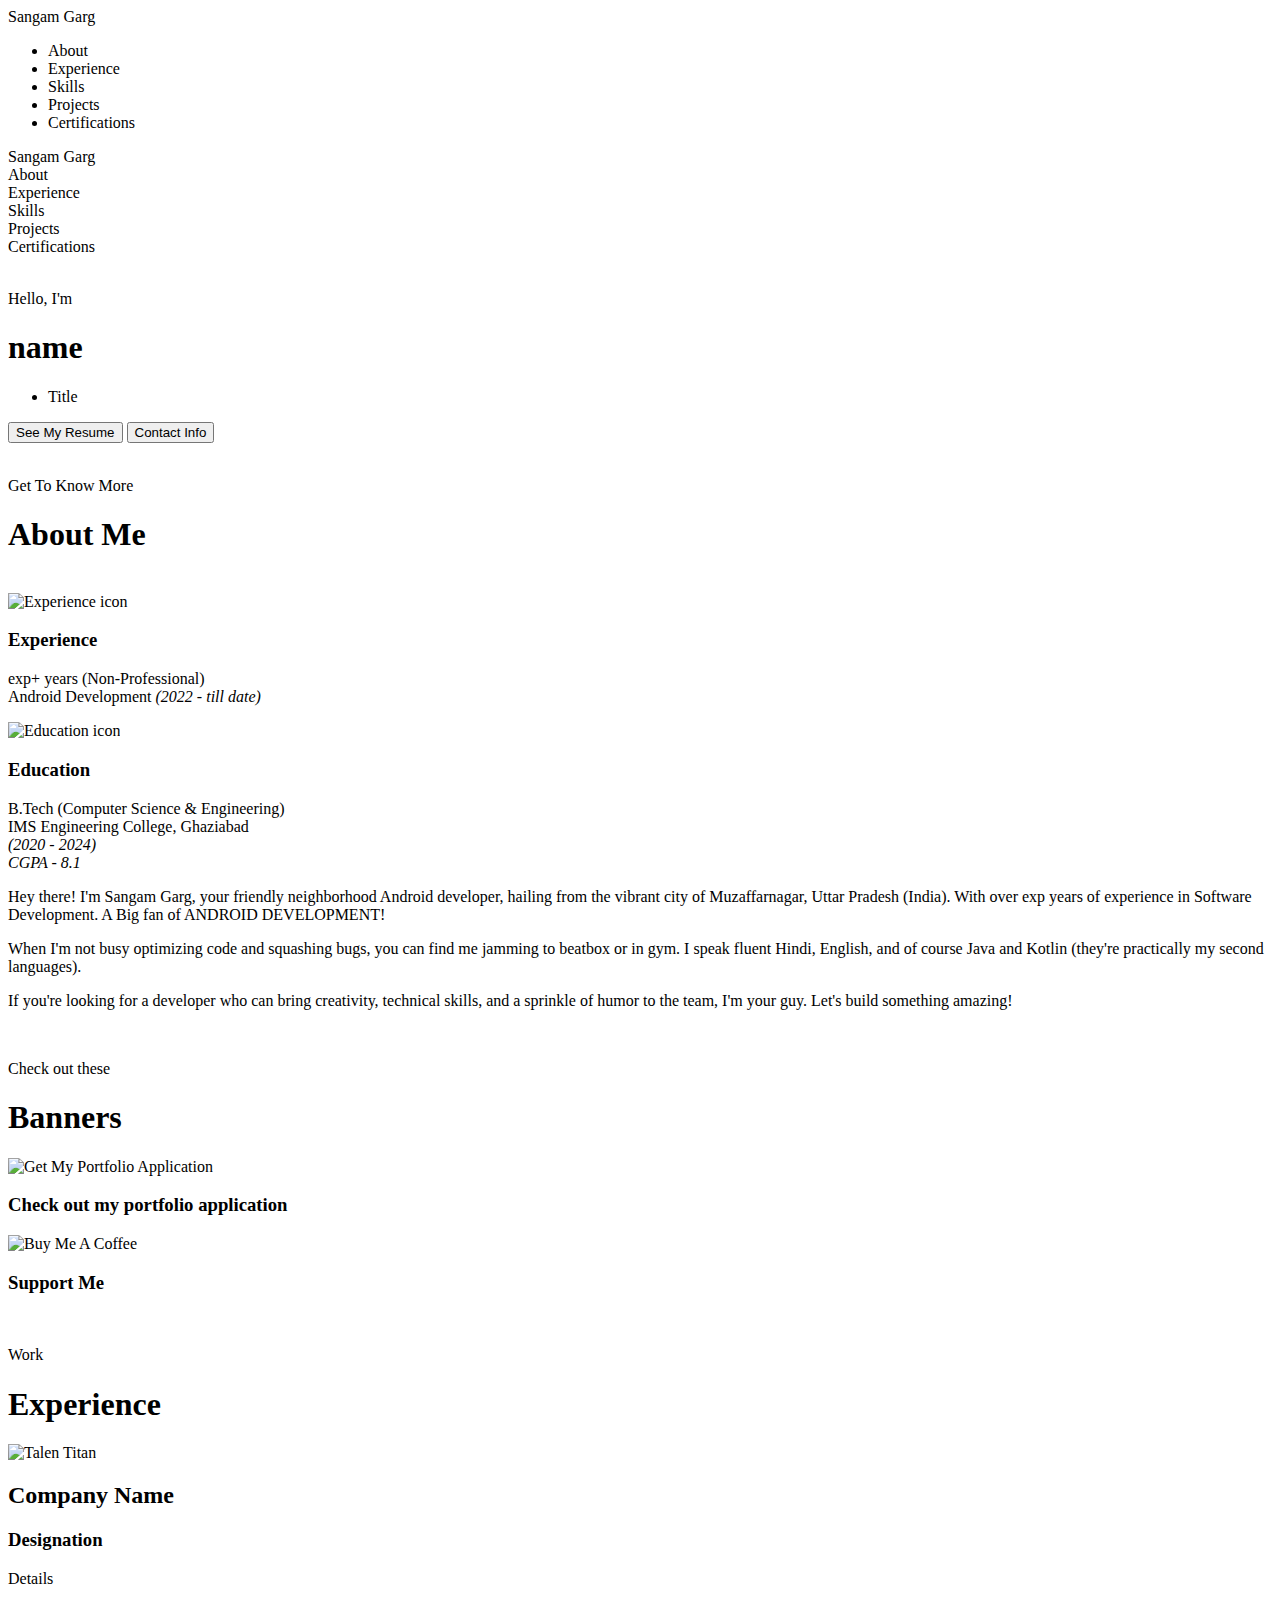
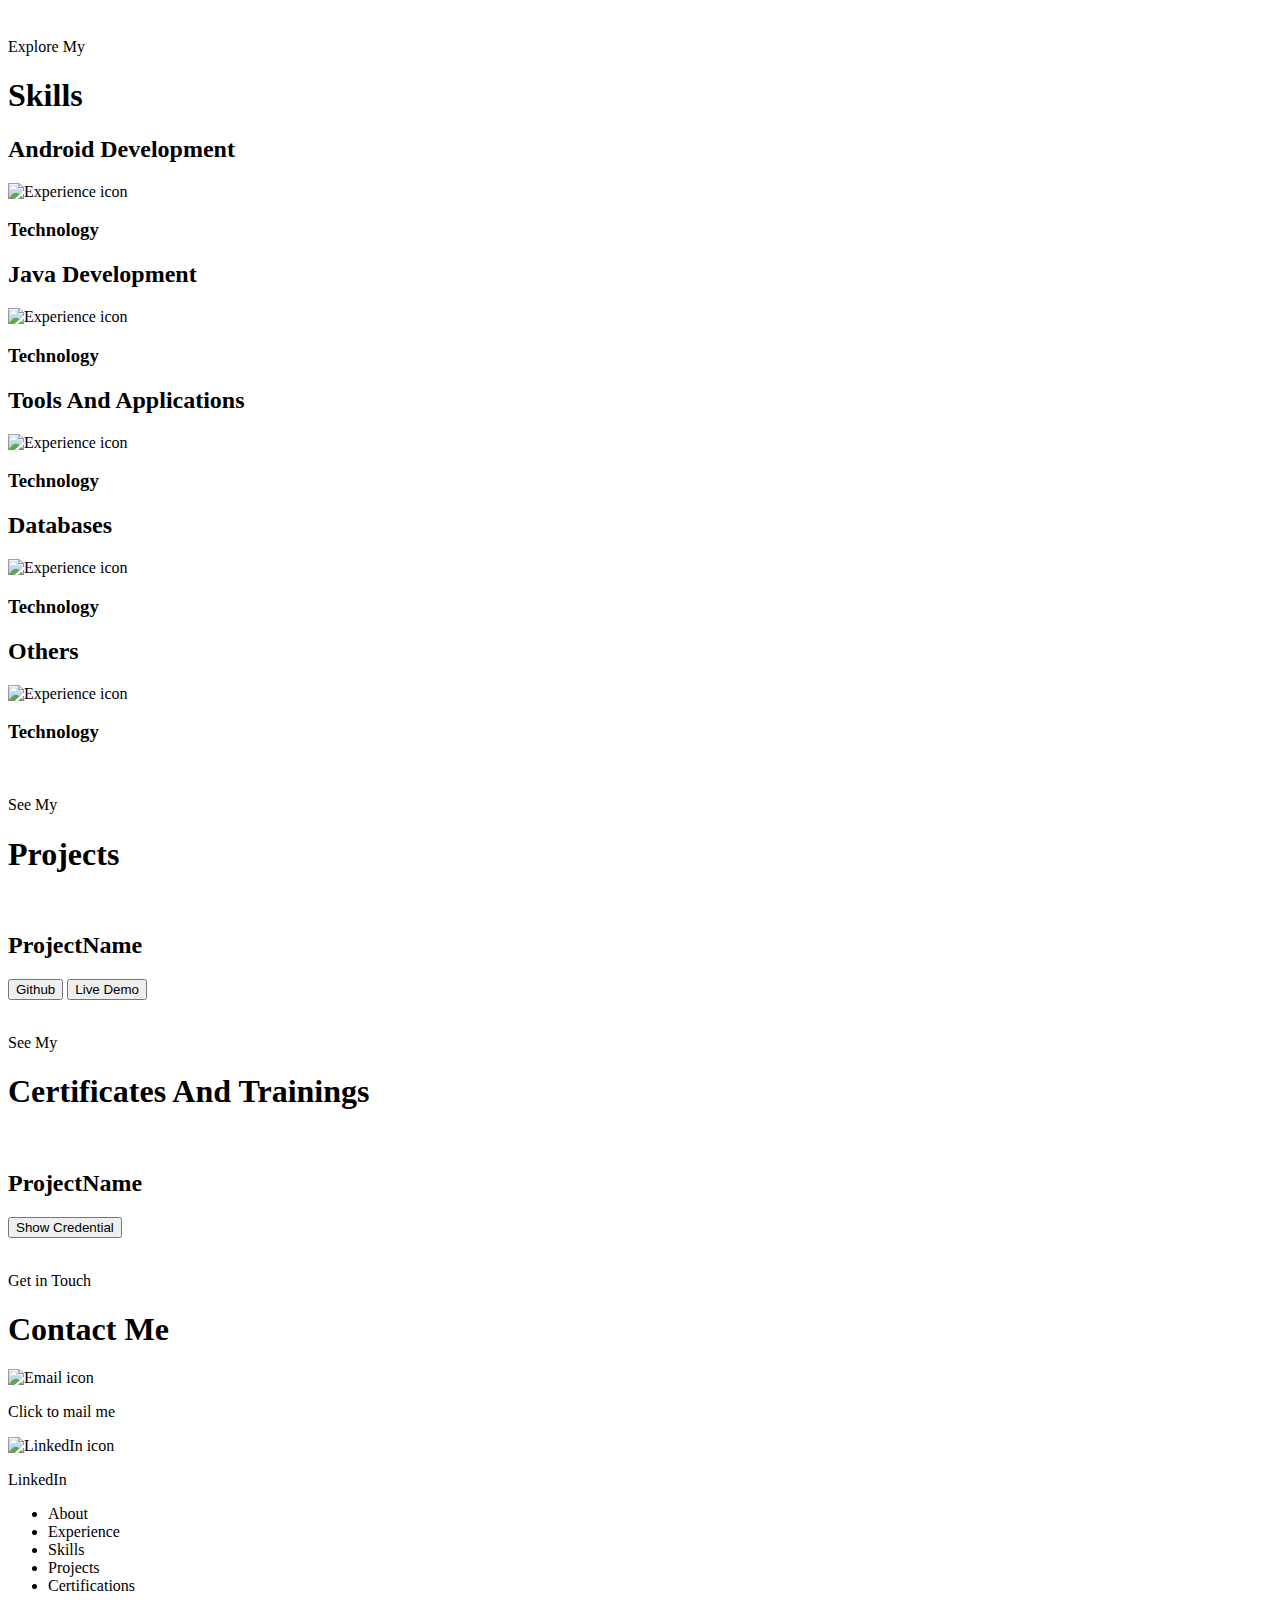
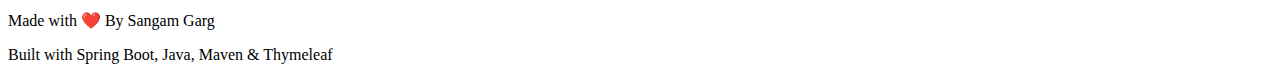
<file: src/main/resources/templates/index.html>
<!DOCTYPE html>
<html xmlns:th="http://www.thymeleaf.org">
<head>
    <meta charset="UTF-8"/>
    <meta http-equiv="X-UA-Compatible" content="IE=edge"/>
    <meta name="viewport" content="width=device-width, initial-scale=1.0"/>
    <title>Sangam's Portfolio</title>
    <link rel="stylesheet" th:href="@{/css/style.css}"/>
    <link rel="stylesheet" th:href="@{/css/mediaqueries.css}"/>
    <script th:src="@{./js/card.js}" defer></script>
    <!-- Fontawesome Link for Icons -->
    <link rel="stylesheet" th:href="@{https://cdnjs.cloudflare.com/ajax/libs/font-awesome/6.3.0/css/all.min.css}">

</head>
<body>
<nav id="desktop-nav">
    <div class="logo">Sangam Garg</div>
    <div>
        <ul class="nav-links">
            <li><a th:href="@{#about}">About</a></li>
            <li><a th:href="@{#experience}">Experience</a></li>
            <li><a th:href="@{#skills}">Skills</a></li>
            <li><a th:href="@{#projects}">Projects</a></li>
            <li><a th:href="@{#certificates}">Certifications</a></li>
        </ul>
    </div>
</nav>
<nav id="hamburger-nav">
    <div class="logo">Sangam Garg</div>
    <div class="hamburger-menu">
        <div class="hamburger-icon" th:onclick="toggleMenu()">
            <span></span>
            <span></span>
            <span></span>
        </div>
        <div class="menu-links">
            <li><a th:href="@{#about}" th:onclick="toggleMenu()">About</a></li>
            <li><a th:href="@{#experience}" th:onclick="toggleMenu()">Experience</a></li>
            <li><a th:href="@{#skills}" th:onclick="toggleMenu()">Skills</a></li>
            <li><a th:href="@{#projects}" th:onclick="toggleMenu()">Projects</a></li>
            <li><a th:href="@{#certificates}" th:onclick="toggleMenu()">Certifications</a></li>
        </div>
    </div>
</nav>
<section id="profile">
    <div class="section__pic-container">
        <img th:src="@{${profilepic}}" th:alt="${myName}"/>
    </div>
    <div class="section__text">
        <p class="section__text__p1">Hello, I'm</p>
        <h1 class="title" th:text="${myName}">name</h1>

        <div class="animated-text">
            <ul class="sec-texts">
                <li th:each="title : ${titles}"><span th:utext="${title}">Title</span></li>
            </ul>
        </div>


        <div class="btn-container">
            <a th:href="@{${resumegoogle}}" th:target="_blank">
                <button class="btn btn-color-2">
                    See My Resume
                </button>
            </a>
            <!--            <a href="/file/sangam-resume.pdf" download>-->
            <!--                <button class="btn btn-color-2">-->
            <!--                    Download Resume-->
            <!--                </button>-->
            <!--            </a>-->
            <button class="btn btn-color-1" th:onclick="@{location.href='./#contact'}">
                Contact Info
            </button>
        </div>
        <div id="socials-container">
            <a th:each="media : ${social}" th:href="@{${media.onClickAction}}" th:target="_blank">
                <img
                        th:src="@{${media.assetUrl}}"
                        th:alt="${media.altName}"
                        class="icon"
                />
            </a>
        </div>
    </div>
</section>

<section id="about">
    <p class="section__text__p1">Get To Know More</p>
    <h1 class="title">About Me</h1>
    <div class="section-container">
        <div class="section__pic-container">
            <img
                    th:src="@{${aboutpic}}"
                    th:alt="${myName}"
                    class="about-pic"
            />
        </div>
        <div class="about-details-container">
            <div class="about-containers">
                <div class="details-container">
                    <img
                            th:src="@{${experience}}"
                            alt="Experience icon"
                            class="icon"
                    />
                    <h3>Experience</h3>
                    <p><span th:text="${myExpInYear}">exp</span>+ years (Non-Professional)<br/>Android Development <em>
                        (2022 - till
                        date)</em></p>
                </div>
                <div class="details-container">
                    <img
                            th:src="@{${education}}"
                            alt="Education icon"
                            class="icon"
                    />
                    <h3>Education</h3>
                    <p>B.Tech (Computer Science & Engineering) <br/>IMS Engineering College, Ghaziabad <em> <br/>(2020 -
                        2024)</em> <em><br/> CGPA
                        - 8.1</em></p>
                </div>
            </div>
            <div class="text-container">
                <p>
                    Hey there! I'm Sangam Garg, your friendly neighborhood Android developer, hailing from the vibrant
                    city of Muzaffarnagar, Uttar Pradesh (India). With over <span th:text="${myExpInYear}">exp</span>
                    years of experience in Software Development. A Big fan of ANDROID DEVELOPMENT!
                </p>
                <p>
                    When I'm not busy optimizing code and squashing bugs, you can find me jamming to beatbox or in gym.
                    I speak fluent Hindi, English, and of course Java and Kotlin (they're practically my second
                    languages).
                </p>

                <p>If you're looking for a developer who can bring creativity, technical skills, and a sprinkle of
                    humor to the team, I'm your guy. Let's build something amazing!
                </p>
            </div>
        </div>
    </div>
    <img
            th:src="@{${arrow.assetUrl}}"
            th:alt="${arrow.altName}"
            class="icon arrow"
            th:onclick="@{location.href='./#'}"
    />
</section>
<section id="portfolio">
    <p class="section__text__p1">Check out these</p>
    <h1 class="title">Banners</h1>
    <div class="experience-details-container">
        <div class="about-containers">
            <div class="details-container">
                <div class="article-container">
                    <a th:href="@{${portfolio}}" th:target="_blank" class="banner-link">
                        <img class="poc_banner" th:src="@{${banner}}" alt="Get My Portfolio Application"/>
                    </a>
                    <h3>Check out my portfolio application</h3>
                </div>
            </div>
            <div class="details-container">
                <div class="article-container">
                    <a th:href="@{${coffee}}" th:target="_blank" class="banner-link">
                        <img class="poc_banner" th:src="@{${coffeeAsset}}" alt="Buy Me A Coffee"/>
                    </a>
                    <h3>Support Me</h3>
                </div>
            </div>
        </div>
    </div>

    <!--    <div class="youtube-wrapper">-->
    <!--        <div class="details-container">-->
    <!--            &lt;!&ndash; First Banner &ndash;&gt;-->
    <!--            <a th:href="@{${portfolio}}" th:target="_blank" class="banner-link">-->
    <!--                <img class="poc_banner" th:src="@{${banner}}" alt="Get My Portfolio Application"/>-->
    <!--            </a>-->

    <!--            &lt;!&ndash; Second Banner &ndash;&gt;-->
    <!--            <a th:href="@{${coffee}}" th:target="_blank" class="banner-link">-->
    <!--                <img class="poc_banner" th:src="@{${coffeeAsset}}" alt="Buy Me A Coffee"/>-->
    <!--            </a>-->
    <!--        </div>-->
    <!--    </div>-->

    <img
            th:src="@{${arrow.assetUrl}}"
            th:alt="${arrow.altName}"
            class="icon arrow"
            th:onclick="@{location.href='./#'}"
    />
</section>
<section id="experience">
    <p class="section__text__p1">Work</p>
    <h1 class="title">Experience</h1>


    <div class="experience-details-container">
        <div class="about-containers">
            <div class="details-container">
                <div th:each="work : ${workExperience}">
                    <img th:src="@{${work.assetUrl}}" th:alt="${work.altName}" alt="Talen Titan"
                         style="width:200px; height:auto;"/>
                    <div>
                        <h2 th:text="${work.company}">Company Name</h2>
                        <h3 th:text="${work.designation}">Designation</h3>
                        <p th:text="${work.details}">Details</p>
                    </div>
                </div>
            </div>
        </div>
    </div>
    </div>

    <!--        <div class="client-wrapper">-->
    <!--            <i id="left" class="fa-solid fa-angle-left"></i>-->
    <!--            <ul class="carousel">-->
    <!--                <li class="card" th:each="work : ${workExperience}">-->
    <!--                    <div class="img"><img th:src="@{${work.assetUrl}}" th:alt="${work.altName}"-->
    <!--                                          draggable="true"></div>-->
    <!--                    <h2 th:text="${work.company}">Company Name</h2>-->
    <!--                    <span th:text="${work.designation}">Designation</span>-->
    <!--                </li>-->
    <!--            </ul>-->
    <!--            <i id="right" class="fa-solid fa-angle-right"></i>-->
    <!--        </div>-->

    <img
            th:src="@{${arrow.assetUrl}}"
            th:alt="${arrow.altName}"
            class="icon arrow"
            th:onclick="@{location.href='./#'}"
    />
</section>

<section id="skills">
    <p class="section__text__p1">Explore My</p>
    <h1 class="title">Skills</h1>
    <div class="experience-details-container">
        <div class="about-containers">
            <div class="details-container">
                <h2 class="experience-sub-title">Android Development</h2>
                <div class="article-container">
                    <article th:each="exp : ${android}">
                        <img
                                th:src="@{${checkmark}}"
                                alt="Experience icon"
                                class="icon"
                        />
                        <div>
                            <h3 th:text="${exp.technology}">Technology</h3>
                            <!--                            <p th:text="${exp.expLevel}">Experience</p>-->
                        </div>
                    </article>
                </div>
            </div>
            <div class="details-container">
                <h2 class="experience-sub-title">Java Development</h2>
                <div class="article-container">
                    <article th:each="exp : ${java}">
                        <img
                                th:src="@{${checkmark}}"
                                alt="Experience icon"
                                class="icon"
                        />
                        <div>
                            <h3 th:text="${exp.technology}">Technology</h3>
                            <!--                            <p th:text="${exp.expLevel}">Experience</p>-->
                        </div>
                    </article>
                </div>
            </div>
        </div>

        <div class="about-containers">
            <div class="details-container">
                <h2 class="experience-sub-title">Tools And Applications</h2>
                <div class="article-container">
                    <article th:each="exp : ${tools}">
                        <img
                                th:src="@{${checkmark}}"
                                alt="Experience icon"
                                class="icon"
                        />
                        <div>
                            <h3 th:text="${exp.technology}">Technology</h3>
                            <!--                            <p th:text="${exp.expLevel}">Experience</p>-->
                        </div>
                    </article>
                </div>
            </div>
        </div>

        <div class="about-containers">
            <div class="details-container">
                <h2 class="experience-sub-title">Databases</h2>
                <div class="article-container">
                    <article th:each="exp : ${database}">
                        <img
                                th:src="@{${checkmark}}"
                                alt="Experience icon"
                                class="icon"
                        />
                        <div>
                            <h3 th:text="${exp.technology}">Technology</h3>
                            <!--                            <p th:text="${exp.expLevel}">Experience</p>-->
                        </div>
                    </article>
                </div>
            </div>
            <div class="details-container">
                <h2 class="experience-sub-title">Others</h2>
                <div class="article-container">
                    <article th:each="exp : ${others}">
                        <img
                                th:src="@{${checkmark}}"
                                alt="Experience icon"
                                class="icon"
                        />
                        <div>
                            <h3 th:text="${exp.technology}">Technology</h3>
                            <!--                            <p th:text="${exp.expLevel}">Experience</p>-->
                        </div>
                    </article>
                </div>
            </div>
        </div>
    </div>
    <img
            th:src="@{${arrow.assetUrl}}"
            th:alt="${arrow.altName}"
            class="icon arrow"
            th:onclick="@{location.href='./#'}"
    />
</section>

<section id="projects">
    <p class="section__text__p1">See My</p>
    <h1 class="title">Projects</h1>
    <div class="experience-details-container">
        <div class="about-containers">
            <div class="details-container color-container" th:each="project : ${projects}">
                <div class="article-container">
                    <img
                            th:src="@{${project.assetUrl}}"
                            th:alt="${project.altName}"
                            class="project-img"
                    />
                </div>
                <h2 class="experience-sub-title project-title" th:text="${project.projectName}">ProjectName</h2>
                <div class="btn-container">
                    <a th:href="${project.onGithubClickAction}" th:target="_blank">
                        <button class="btn btn-color-2 project-btn">
                            Github
                        </button>
                    </a>
                    <a th:href="${project.onLiveDemoClickAction}" th:target="_blank">
                        <button class="btn btn-color-2 project-btn">
                            Live Demo
                        </button>
                    </a>
                </div>
            </div>
        </div>
    </div>
    <img
            th:src="@{${arrow.assetUrl}}"
            th:alt="${arrow.altName}"
            class="icon arrow"
            th:onclick="@{location.href='./#'}"
    />
</section>

<section id="certificates">
    <p class="section__text__p1">See My</p>
    <h1 class="title">Certificates And Trainings</h1>
    <div class="experience-details-container">
        <div class="about-containers">
            <div class="details-container color-container" th:each="certificate : ${certificates}">
                <div class="article-container">
                    <img
                            th:src="@{${certificate.assetUrl}}"
                            th:alt="${certificate.altName}"
                            class="project-img"
                    />
                </div>
                <h2 class="experience-sub-title project-title" th:text="${certificate.projectName}">ProjectName</h2>
                <div class="btn-container">
                    <a th:href="${certificate.onCredentialClickAction}" th:target="_blank">
                        <button class="btn btn-color-2 project-btn">
                            Show Credential
                        </button>
                    </a>
                    <!--                    <a th:href="${project.onLiveDemoClickAction}" th:target="_blank">-->
                    <!--                        <button class="btn btn-color-2 project-btn">-->
                    <!--                            Live Demo-->
                    <!--                        </button>-->
                    <!--                    </a>-->
                </div>
            </div>
        </div>
    </div>
    <img
            th:src="@{${arrow.assetUrl}}"
            th:alt="${arrow.altName}"
            class="icon arrow"
            th:onclick="@{location.href='./#'}"
    />
</section>


<section id="contact">
    <p class="section__text__p1">Get in Touch</p>
    <h1 class="title">Contact Me</h1>
    <div class="contact-info-upper-container">
        <div class="contact-info-container">
            <img
                    th:src="@{${email}}"
                    alt="Email icon"
                    class="icon contact-icon email-icon"
            />
            <!--            <p><a th:href="@{${mailtoemail}}" th:target="_blank" th:text="${myEmail}">email</a></p>-->
            <p><a th:href="@{/contact}" th:target="_blank" th:text="${myEmail}">Click to mail me</a></p>
        </div>
        <div class="contact-info-container">
            <img
                    th:src="@{/assets/linkedin.png}"
                    alt="LinkedIn icon"
                    class="icon contact-icon"
            />
            <p><a th:href="@{${linkedin}}" th:target="_blank">LinkedIn</a></p>
        </div>
    </div>
</section>
<footer>
    <nav>
        <div class="nav-links-container">
            <ul class="nav-links">
                <li><a th:href="@{./#about}">About</a></li>
                <li><a th:href="@{./#experience}">Experience</a></li>
                <li><a th:href="@{./#skills}">Skills</a></li>
                <li><a th:href="@{./#projects}">Projects</a></li>
                <li><a th:href="@{./#certificates}">Certifications</a></li>
            </ul>
        </div>
    </nav>
    <p>Made with ❤️ By Sangam Garg</p>
    <p>Built with Spring Boot, Java, Maven & Thymeleaf</p>

</footer>
<script type="text/javascript" th:src="@{/js/script.js}"></script>
</body>
</html>
</file>
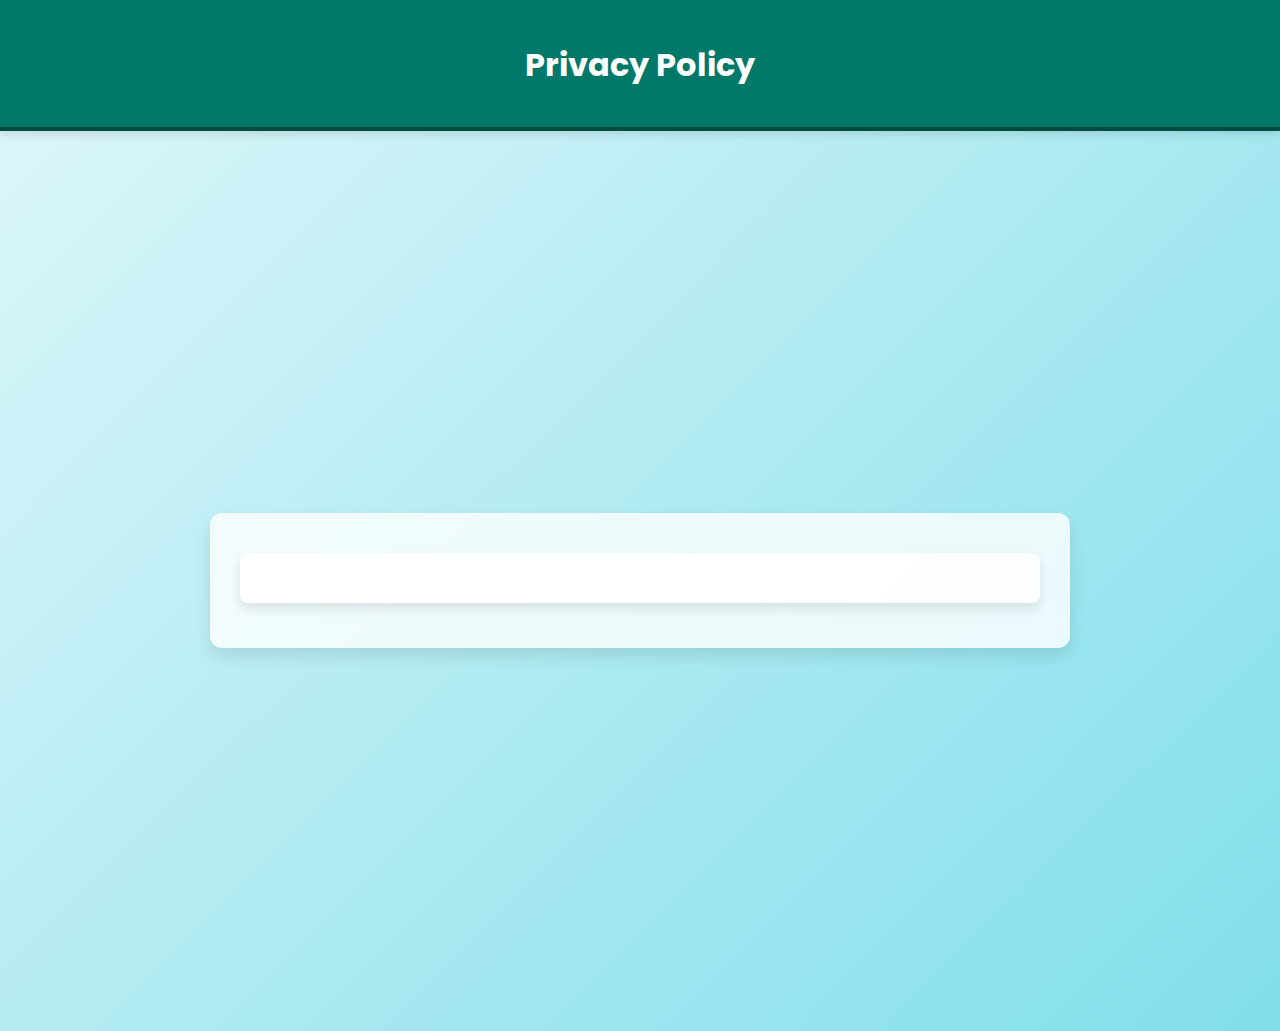
<file: src/main/resources/templates/privacyPolicy.html>
<!DOCTYPE html>
<html lang="en" xmlns:th="https://www.thymeleaf.org">
<head>
    <meta charset="UTF-8">
    <meta name="viewport" content="width=device-width, initial-scale=1.0">
    <title>Privacy Policy</title>
    <link rel="stylesheet" href="https://cdnjs.cloudflare.com/ajax/libs/animate.css/4.1.1/animate.min.css">
    <link rel="stylesheet" href="https://fonts.googleapis.com/css2?family=Poppins:wght@300;400;600&display=swap">
    <style>
        body {
            font-family: 'Poppins', sans-serif;
            margin: 0;
            padding: 0;
            background: linear-gradient(135deg, #e0f7fa, #80deea);
            color: #333;
        }
        .header {
            background: #00796b;
            color: #fff;
            padding: 20px;
            text-align: center;
            box-shadow: 0 4px 8px rgba(0, 0, 0, 0.1);
            position: relative;
        }
        .header::after {
            content: '';
            position: absolute;
            left: 0;
            bottom: 0;
            width: 100%;
            height: 4px;
            background: #004d40;
        }
        .content {
            display: flex;
            justify-content: center;
            align-items: center;
            padding: 40px 20px;
            min-height: calc(100vh - 80px);
            flex-direction: column;
        }
        .box {
            width: 90%;
            max-width: 800px;
            padding: 30px;
            text-align: center;
            position: relative;
            background: rgba(255, 255, 255, 0.8); /* semi-transparent white background */
            border-radius: 12px;
            box-shadow: 0 8px 16px rgba(0, 0, 0, 0.1);
            animation: fadeInUp 1s;
        }
        .box h1 {
            font-size: 36px;
            margin-bottom: 20px;
            color: #00796b;
            font-weight: 700;
        }
        .box p {
            font-size: 18px;
            line-height: 1.8;
            margin: 10px 0;
            color: #555;
            text-align: left; /* Left align text for better readability */
        }
        .faq-header {
            margin: 30px 0;
            font-size: 28px;
            color: #00796b;
            font-weight: 700;
            text-align: left;
        }
        .faq-item {
            background: rgba(255, 255, 255, 0.9); /* semi-transparent white background */
            margin-bottom: 15px;
            border-radius: 8px;
            overflow: hidden;
            box-shadow: 0 6px 12px rgba(0, 0, 0, 0.1);
            text-align: left;
            padding: 20px;
        }
        .faq-question {
            font-size: 20px;
            color: #333;
            font-weight: 600; /* Bold text for the question */
            margin-bottom: 10px;
        }
        .faq-answer {
            font-size: 18px;
            color: #555;
        }
        @keyframes fadeInUp {
            0% {
                opacity: 0;
                transform: translateY(20px);
            }
            100% {
                opacity: 1;
                transform: translateY(0);
            }
        }
        @media (max-width: 768px) {
            .content {
                padding: 20px;
            }
            .box {
                width: 100%;
                padding: 20px;
            }
            .faq-question {
                font-size: 18px;
            }
        }
    </style>
</head>
<body>
<div class="header">
    <h1>Privacy Policy</h1>
</div>
<div class="content">
    <div class="box">
        <p th:text="${privacyPolicy.privacyPolicyText}"></p>
        <div th:each="faq : ${privacyPolicy.privacyPolicyQuestions}" class="faq-item">
            <div class="faq-question">
                <span th:text="${faq.questions}"></span>
            </div>
            <div class="faq-answer">
                <p th:text="${faq.answers}"></p>
            </div>
        </div>
    </div>
</div>
</body>
</html>
</file>
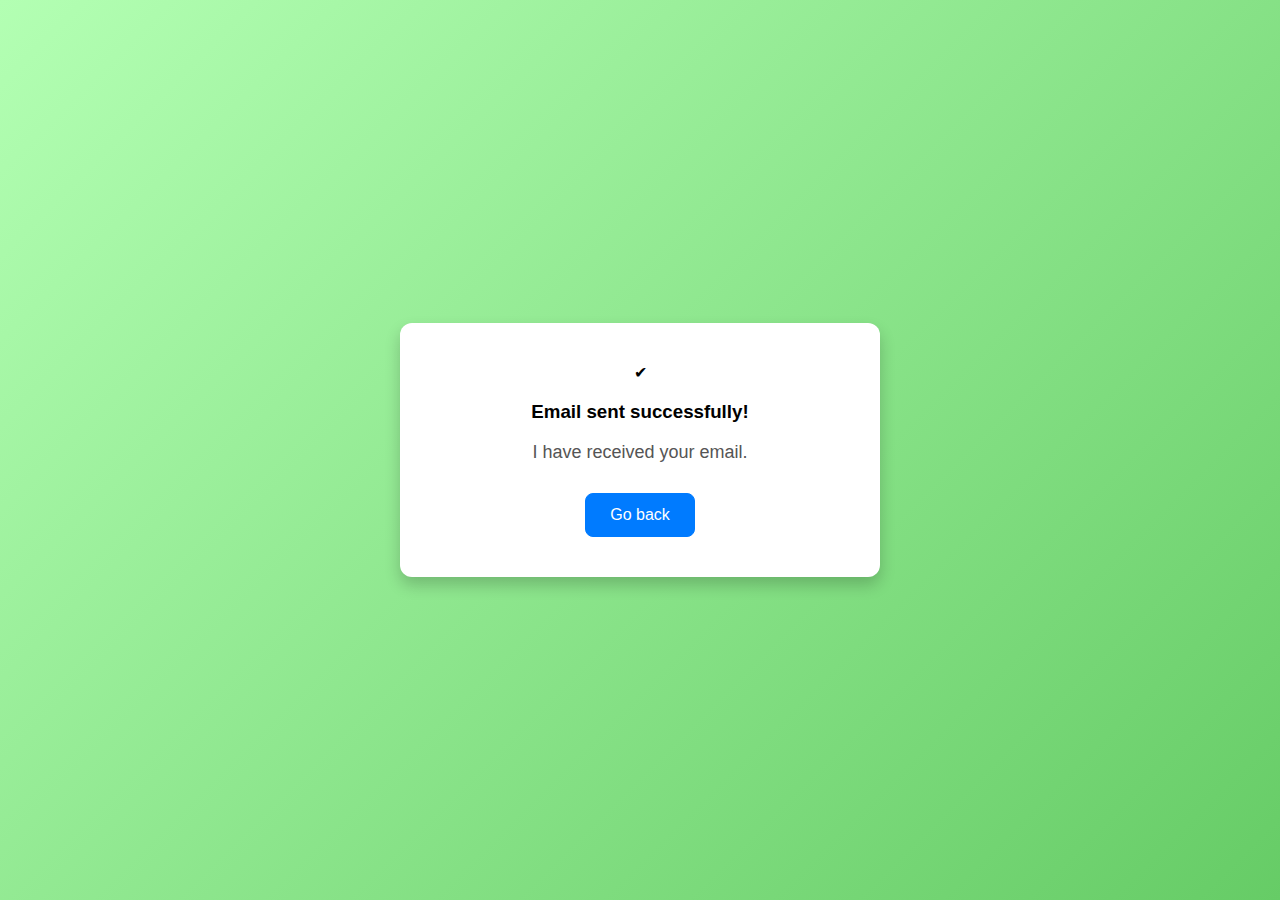
<file: src/main/resources/templates/success.html>
<!DOCTYPE html>
<html lang="en" xmlns:th="https://www.thymeleaf.org">
<head>
    <meta charset="UTF-8">
    <title>Success</title>
    <style>
        body {
            font-family: 'Poppins', sans-serif;
            background: linear-gradient(135deg, #b3ffb3, #66cc66);
            margin: 0;
            padding: 0;
            display: flex;
            justify-content: center;
            align-items: center;
            height: 100vh;
        }

        .container {
            text-align: center;
            background: #fff;
            padding: 40px;
            border-radius: 12px;
            box-shadow: 0 8px 16px rgba(0, 0, 0, 0.2);
            max-width: 400px;
            width: 100%;
        }

        h1 {
            color: #4CAF50;
            margin-bottom: 20px;
            font-size: 36px;
            text-shadow: 1px 1px 3px rgba(0, 0, 0, 0.2);
        }

        p {
            color: #555;
            font-size: 18px;
            margin-bottom: 30px;
        }

        a {
            color: #fff;
            background-color: #007bff;
            border: 1px solid #007bff;
            padding: 12px 24px;
            text-decoration: none;
            border-radius: 8px;
            transition: background-color 0.3s, transform 0.3s;
            display: inline-block;
        }

        a:hover {
            background-color: #0056b3;
            transform: scale(1.05);
        }

        .success-icon {
            font-size: 100px;
            color: #4CAF50;
            margin-bottom: 20px;
        }
    </style>
</head>
<body>
<div class="container">
    <div class="error-icon">
        &#10004; <!-- This is the Unicode for the warning sign icon -->
    </div>
    <h3 th:text="${success}">Email sent successfully!</h3>
    <p th:text="${successEmail}">I have received your email.</p>
    <a href="#" onclick="history.back();">Go back</a>
</div>
</body>
</html>
</file>
